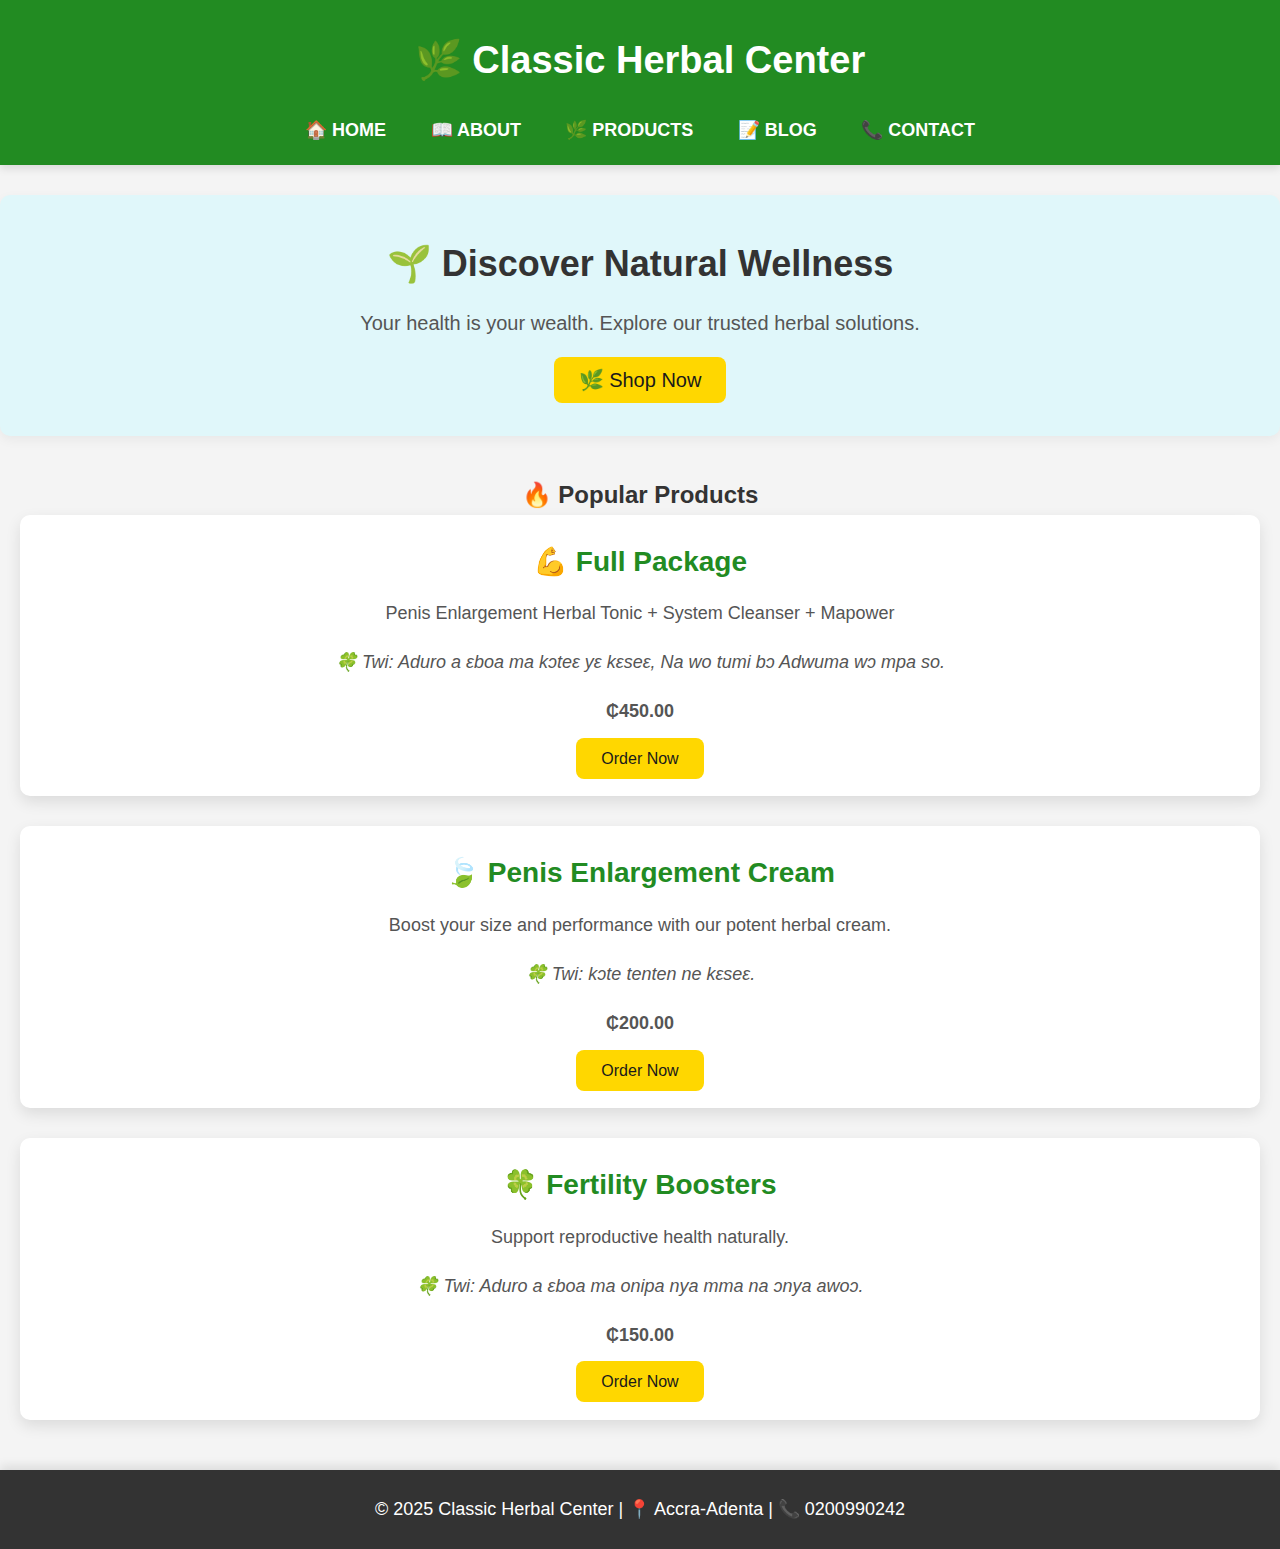
<file: index.html>
<!DOCTYPE html>
<html lang="en">
<head>
  <meta charset="UTF-8" />
  <meta name="viewport" content="width=device-width, initial-scale=1.0" />
  <meta name="description" content="Classic Herbal Center offers natural herbal solutions for men's health, including penis enlargement, fertility boosters, and system cleansing." />
  <title>Classic Herbal Center 🌿 | Home</title>
  <link rel="stylesheet" href="css/style.css" />
</head>
<body>
  <header>
    <h1>🌿 Classic Herbal Center</h1>
    <nav>
      <ul>
        <li><a href="index.html">🏠 Home</a></li>
        <li><a href="about.html">📖 About</a></li>
        <li><a href="products.html">🌿 Products</a></li>
        <li><a href="blog.html">📝 Blog</a></li>
        <li><a href="contact.html">📞 Contact</a></li>
      </ul>
    </nav>
  </header>

  <main>
    <section class="hero">
      <h2>🌱 Discover Natural Wellness</h2>
      <p>Your health is your wealth. Explore our trusted herbal solutions.</p>
      <a href="products.html" class="cta-button">🌿 Shop Now</a>
    </section>

    <section class="product-highlights">
      <h2>🔥 Popular Products</h2>

      <div class="product">
        <h3>💪 Full Package</h3>
        <p>Penis Enlargement Herbal Tonic + System Cleanser + Mapower</p>
        <p><em>🍀 Twi: Aduro a ɛboa ma kɔteɛ yɛ kɛseɛ, Na wo tumi bɔ Adwuma wɔ mpa so.</em></p>
        <p class="price">₵450.00</p>
        <a href="order.html?product=Full%20Package" class="order-btn">Order Now</a>
      </div>

      <div class="product">
        <h3>🍃 Penis Enlargement Cream</h3>
        <p>Boost your size and performance with our potent herbal cream.</p>
        <p><em>🍀 Twi: kɔte tenten ne kɛseɛ.</em></p>
        <p class="price">₵200.00</p>
        <a href="order.html?product=Penis%20Enlargement%20Cream" class="order-btn">Order Now</a>
      </div>

      <div class="product">
        <h3>🍀 Fertility Boosters</h3>
        <p>Support reproductive health naturally.</p>
        <p><em>🍀 Twi: Aduro a ɛboa ma onipa nya mma na ɔnya awoɔ.</em></p>
        <p class="price">₵150.00</p>
        <a href="order.html?product=Fertility%20Boosters" class="order-btn">Order Now</a>
      </div>
    </section>
  </main>

  <footer>
    <p>&copy; 2025 Classic Herbal Center | 📍 Accra-Adenta | 📞 0200990242</p>
  </footer>
</body>
</html>
</file>
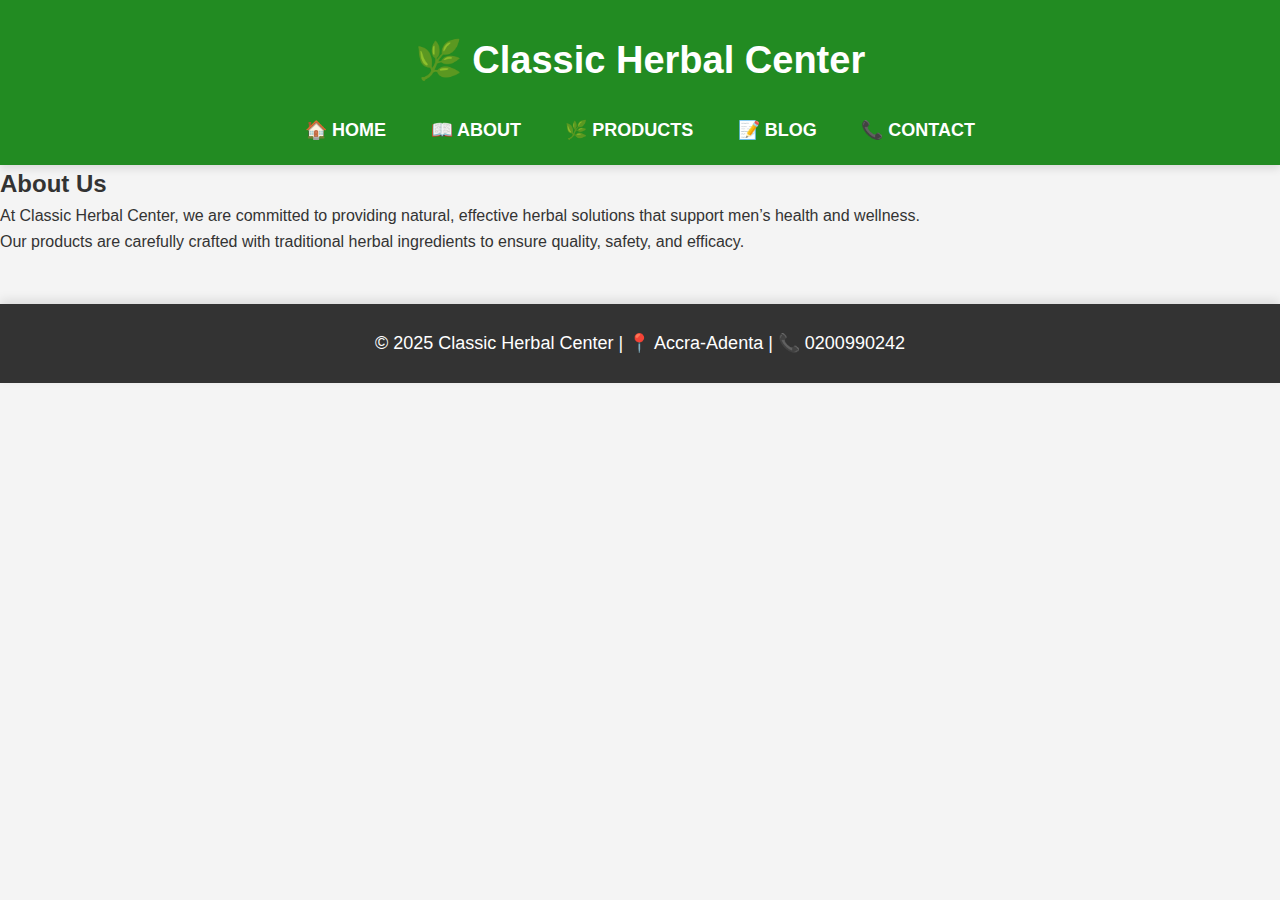
<file: about.html>
<!DOCTYPE html>
<html lang="en">
<head>
  <meta charset="UTF-8" />
  <meta name="viewport" content="width=device-width, initial-scale=1.0" />
  <meta name="description" content="Learn more about Classic Herbal Center, our mission, and values in providing natural herbal solutions." />
  <title>Classic Herbal Center 🌿 | About</title>
  <link rel="stylesheet" href="css/style.css" />
</head>
<body>
  <header>
    <h1>🌿 Classic Herbal Center</h1>
    <nav>
      <ul>
        <li><a href="index.html">🏠 Home</a></li>
        <li><a href="about.html">📖 About</a></li>
        <li><a href="products.html">🌿 Products</a></li>
        <li><a href="blog.html">📝 Blog</a></li>
        <li><a href="contact.html">📞 Contact</a></li>
      </ul>
    </nav>
  </header>

  <main>
    <section class="about">
      <h2>About Us</h2>
      <p>At Classic Herbal Center, we are committed to providing natural, effective herbal solutions that support men’s health and wellness.</p>
      <p>Our products are carefully crafted with traditional herbal ingredients to ensure quality, safety, and efficacy.</p>
    </section>
  </main>

  <footer>
    <p>&copy; 2025 Classic Herbal Center | 📍 Accra-Adenta | 📞 0200990242</p>
  </footer>
</body>
</html>
</file>
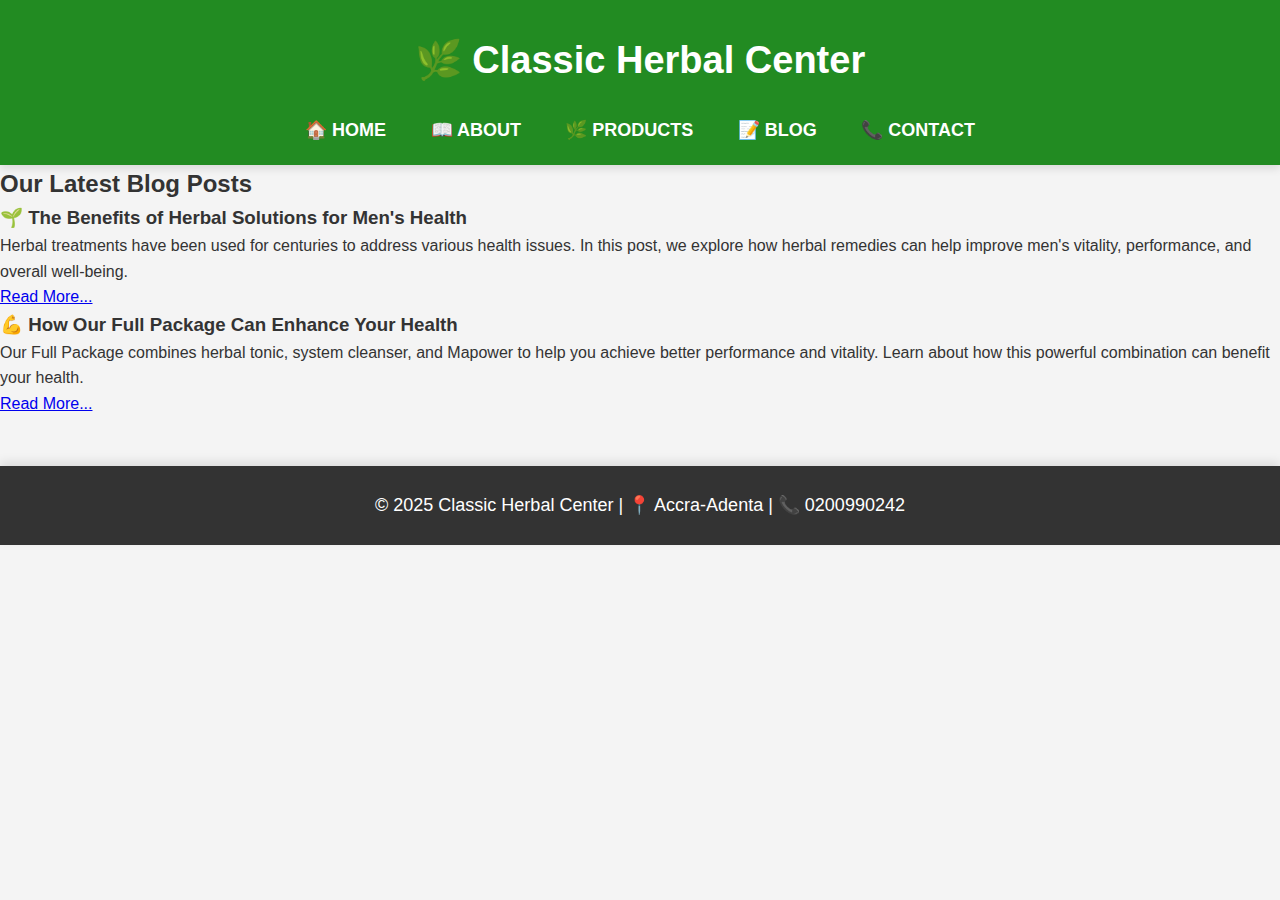
<file: contact.html>
<!DOCTYPE html>
<html lang="en">
<head>
  <meta charset="UTF-8" />
  <meta name="viewport" content="width=device-width, initial-scale=1.0" /> 
  <title>Classic Herbal Center 🌿 | Blog</title>
  <link rel="stylesheet" href="css/style.css" />
</head>
<body>
  <header>
    <h1>🌿 Classic Herbal Center</h1>
    <nav>
      <ul>
        <li><a href="index.html">🏠 Home</a></li>
        <li><a href="about.html">📖 About</a></li>
        <li><a href="products.html">🌿 Products</a></li>
        <li><a href="blog.html">📝 Blog</a></li>
        <li><a href="contact.html">📞 Contact</a></li>
      </ul>
    </nav>
  </header>

  <main>
    <section class="blog-section">
      <h2>Our Latest Blog Posts</h2>
      <div class="blog-post">
        <h3>🌱 The Benefits of Herbal Solutions for Men's Health</h3>
        <p>Herbal treatments have been used for centuries to address various health issues. In this post, we explore how herbal remedies can help improve men's vitality, performance, and overall well-being.</p>
        <a href="#">Read More...</a>
      </div>

      <div class="blog-post">
        <h3>💪 How Our Full Package Can Enhance Your Health</h3>
        <p>Our Full Package combines herbal tonic, system cleanser, and Mapower to help you achieve better performance and vitality. Learn about how this powerful combination can benefit your health.</p>
        <a href="#">Read More...</a>
      </div>
    </section>
  </main>

  <footer>
    <p>&copy; 2025 Classic Herbal Center | 📍 Accra-Adenta | 📞 0200990242</p>
  </footer>
</body>
</html>
</file>
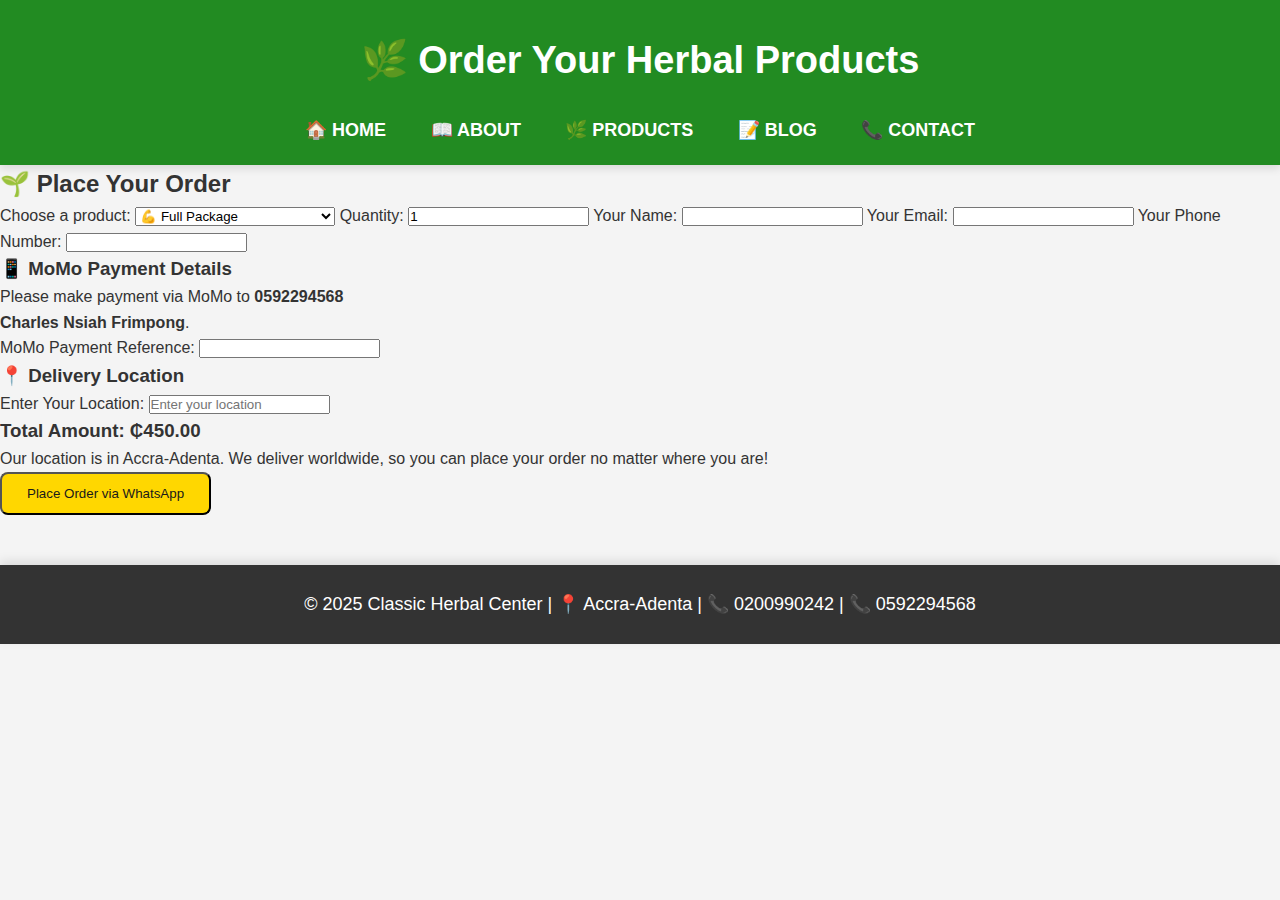
<file: order.html>
<!DOCTYPE html>
<html lang="en">
<head>
  <meta charset="UTF-8" />
  <meta name="viewport" content="width=device-width, initial-scale=1.0" />
  <title>Order | Classic Herbal Center 🌿</title>
  <link rel="stylesheet" href="css/style.css" />
  <script>
    function calculateTotal() {
      const productPrices = {
        'Full Package': 450.00,
        'Penis Enlargement Cream': 200.00,
        'Fertility Boosters': 150.00,
        'Strong and Hard Penis': 250.00
      };

      const selectedProduct = document.getElementById('product').value;
      const quantity = document.getElementById('quantity').value;
      const basePrice = productPrices[selectedProduct];
      const totalAmount = basePrice * quantity;
      document.getElementById('total-amount').textContent = '₵' + totalAmount.toFixed(2);
    }

    function sendToWhatsApp() {
      const product = document.getElementById('product').value;
      const quantity = document.getElementById('quantity').value;
      const name = document.getElementById('name').value;
      const email = document.getElementById('email').value;
      const phone = document.getElementById('phone').value;
      const momoRef = document.getElementById('momo-reference').value;
      const location = document.getElementById('location').value;

      const message = `*Classic Herbal Order* 🌿%0A%0A` +
        `📦 *Product:* ${product}%0A` +
        `🔢 *Quantity:* ${quantity}%0A` +
        `👤 *Name:* ${name}%0A` +
        `📧 *Email:* ${email}%0A` +
        `📞 *Phone:* ${phone}%0A` +
        `📍 *Location:* ${location}%0A` +
        `💰 *MoMo Ref:* ${momoRef}`;

      const phoneNumber = "233592294568"; // WhatsApp number in international format (without +)
      const url = `https://wa.me/${phoneNumber}?text=${message}`;
      window.open(url, '_blank');
    }

    window.onload = calculateTotal;
  </script>
</head>
<body>
  <header>
    <h1>🌿 Order Your Herbal Products</h1>
    <nav>
      <ul>
        <li><a href="index.html">🏠 Home</a></li>
        <li><a href="about.html">📖 About</a></li>
        <li><a href="products.html">🌿 Products</a></li>
        <li><a href="blog.html">📝 Blog</a></li>
        <li><a href="contact.html">📞 Contact</a></li>
      </ul>
    </nav>
  </header>

  <main>
    <section>
      <h2>🌱 Place Your Order</h2>
      <form onsubmit="sendToWhatsApp(); return false;">
        <label for="product">Choose a product:</label>
        <select name="product" id="product" onchange="calculateTotal()">
          <option value="Full Package">💪 Full Package</option>
          <option value="Penis Enlargement Cream">🍃 Penis Enlargement Cream</option>
          <option value="Fertility Boosters">🍀 Fertility Boosters</option>
          <option value="Strong and Hard Penis">💪 Strong and Hard Penis</option>
        </select>

        <label for="quantity">Quantity:</label>
        <input type="number" id="quantity" name="quantity" min="1" value="1" required onchange="calculateTotal()" />

        <label for="name">Your Name:</label>
        <input type="text" id="name" name="name" required />

        <label for="email">Your Email:</label>
        <input type="email" id="email" name="email" required />

        <label for="phone">Your Phone Number:</label>
        <input type="text" id="phone" name="phone" required />

        <h3>📱 MoMo Payment Details</h3>
        <p>Please make payment via MoMo to <strong>0592294568</strong><br>
        <strong>Charles Nsiah Frimpong</strong>.</p>
        <label for="momo-reference">MoMo Payment Reference:</label>
        <input type="text" id="momo-reference" name="momo-reference" required />

        <h3>📍 Delivery Location</h3>
        <label for="location">Enter Your Location:</label>
        <input type="text" id="location" name="location" required placeholder="Enter your location" />

        <h3>Total Amount: <span id="total-amount">₵450.00</span></h3>

        <p>Our location is in Accra-Adenta. We deliver worldwide, so you can place your order no matter where you are!</p>

        <button type="submit" class="order-btn">Place Order via WhatsApp</button>
      </form>
    </section>
  </main>

  <footer>
    <p>&copy; 2025 Classic Herbal Center | 📍 Accra-Adenta | 📞 0200990242 | 📞 0592294568</p>
  </footer>
</body>
</html>
</file>
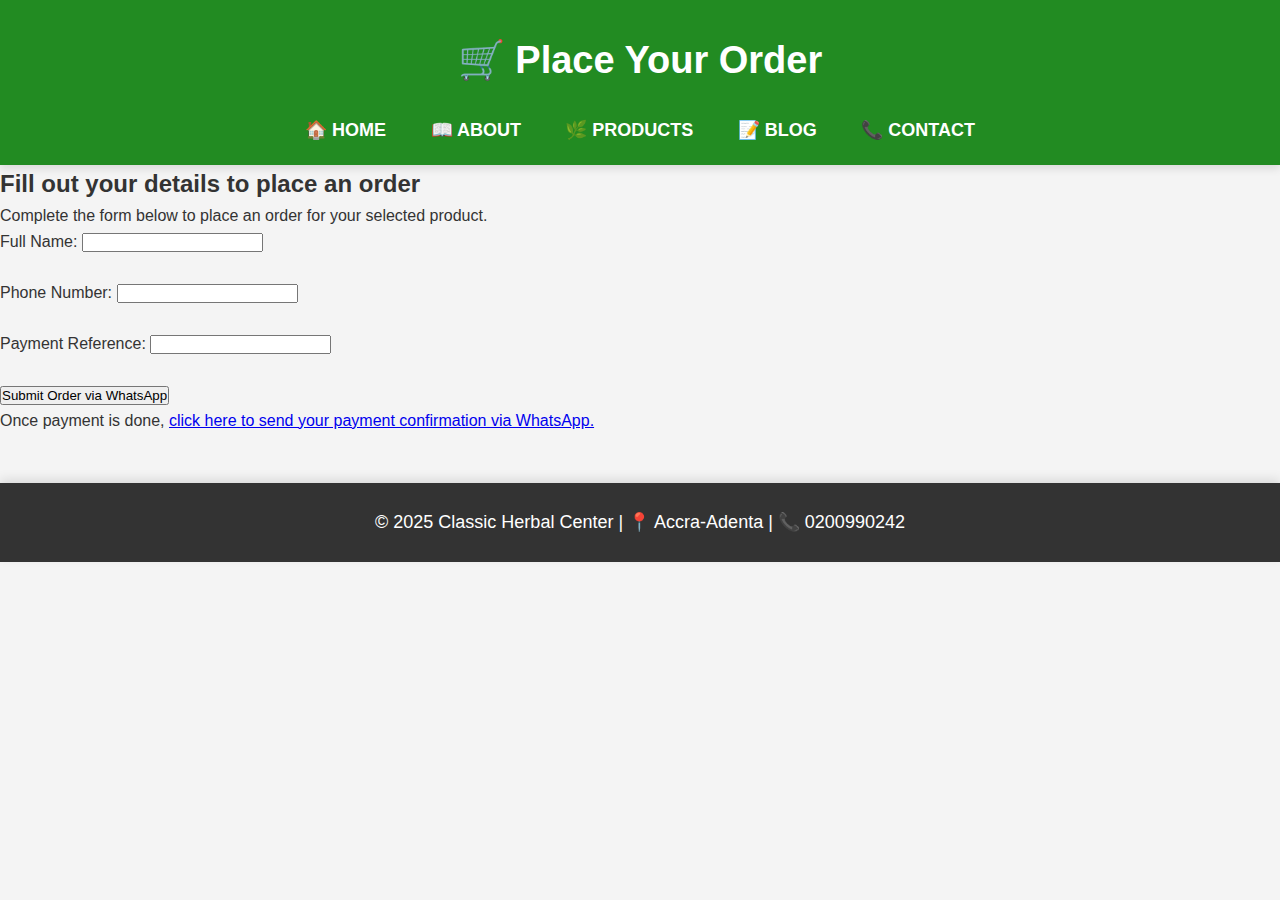
<file: place-order.html>
<!DOCTYPE html>
<html lang="en">
<head>
  <meta charset="UTF-8" />
  <meta name="viewport" content="width=device-width, initial-scale=1.0" />
  <title>Order Products | Classic Herbal Center 🛒</title>
  <link rel="stylesheet" href="css/style.css" />
</head>
<body>
  <header>
    <h1>🛒 Place Your Order</h1>
    <nav>
      <ul>
        <li><a href="index.html">🏠 Home</a></li>
        <li><a href="about.html">📖 About</a></li>
        <li><a href="products.html">🌿 Products</a></li>
        <li><a href="blog.html">📝 Blog</a></li>
        <li><a href="contact.html">📞 Contact</a></li>
      </ul>
    </nav>
  </header>

  <main>
    <section>
      <h2>Fill out your details to place an order</h2>
      <p>Complete the form below to place an order for your selected product.</p>

      <form action="order_submit.php" method="POST">
        <label for="name">Full Name:</label>
        <input type="text" id="name" name="name" required><br><br>

        <label for="phone">Phone Number:</label>
        <input type="text" id="phone" name="phone" required><br><br>

        <label for="payment_reference">Payment Reference:</label>
        <input type="text" id="payment_reference" name="payment_reference" required><br><br>

        <button type="submit">Submit Order via WhatsApp</button>
      </form>

      <p>Once payment is done, <a href="https://wa.me/233200990242?text=Hi%2C%20I%20have%20paid%20for%20the%20following%20order%3A%0AName%3A%20[Your%20Name]%0AProduct%3A%20[Selected%20Product]%0APhone%20Number%3A%20[Your%20Phone%20Number]%0APayment%20Screenshot%3A%20[Attach%20your%20screenshot]" target="_blank">click here to send your payment confirmation via WhatsApp.</a></p>
    </section>
  </main>

  <footer>
    <p>&copy; 2025 Classic Herbal Center | 📍 Accra-Adenta | 📞 0200990242</p>
  </footer>
</body>
</html>
</file>
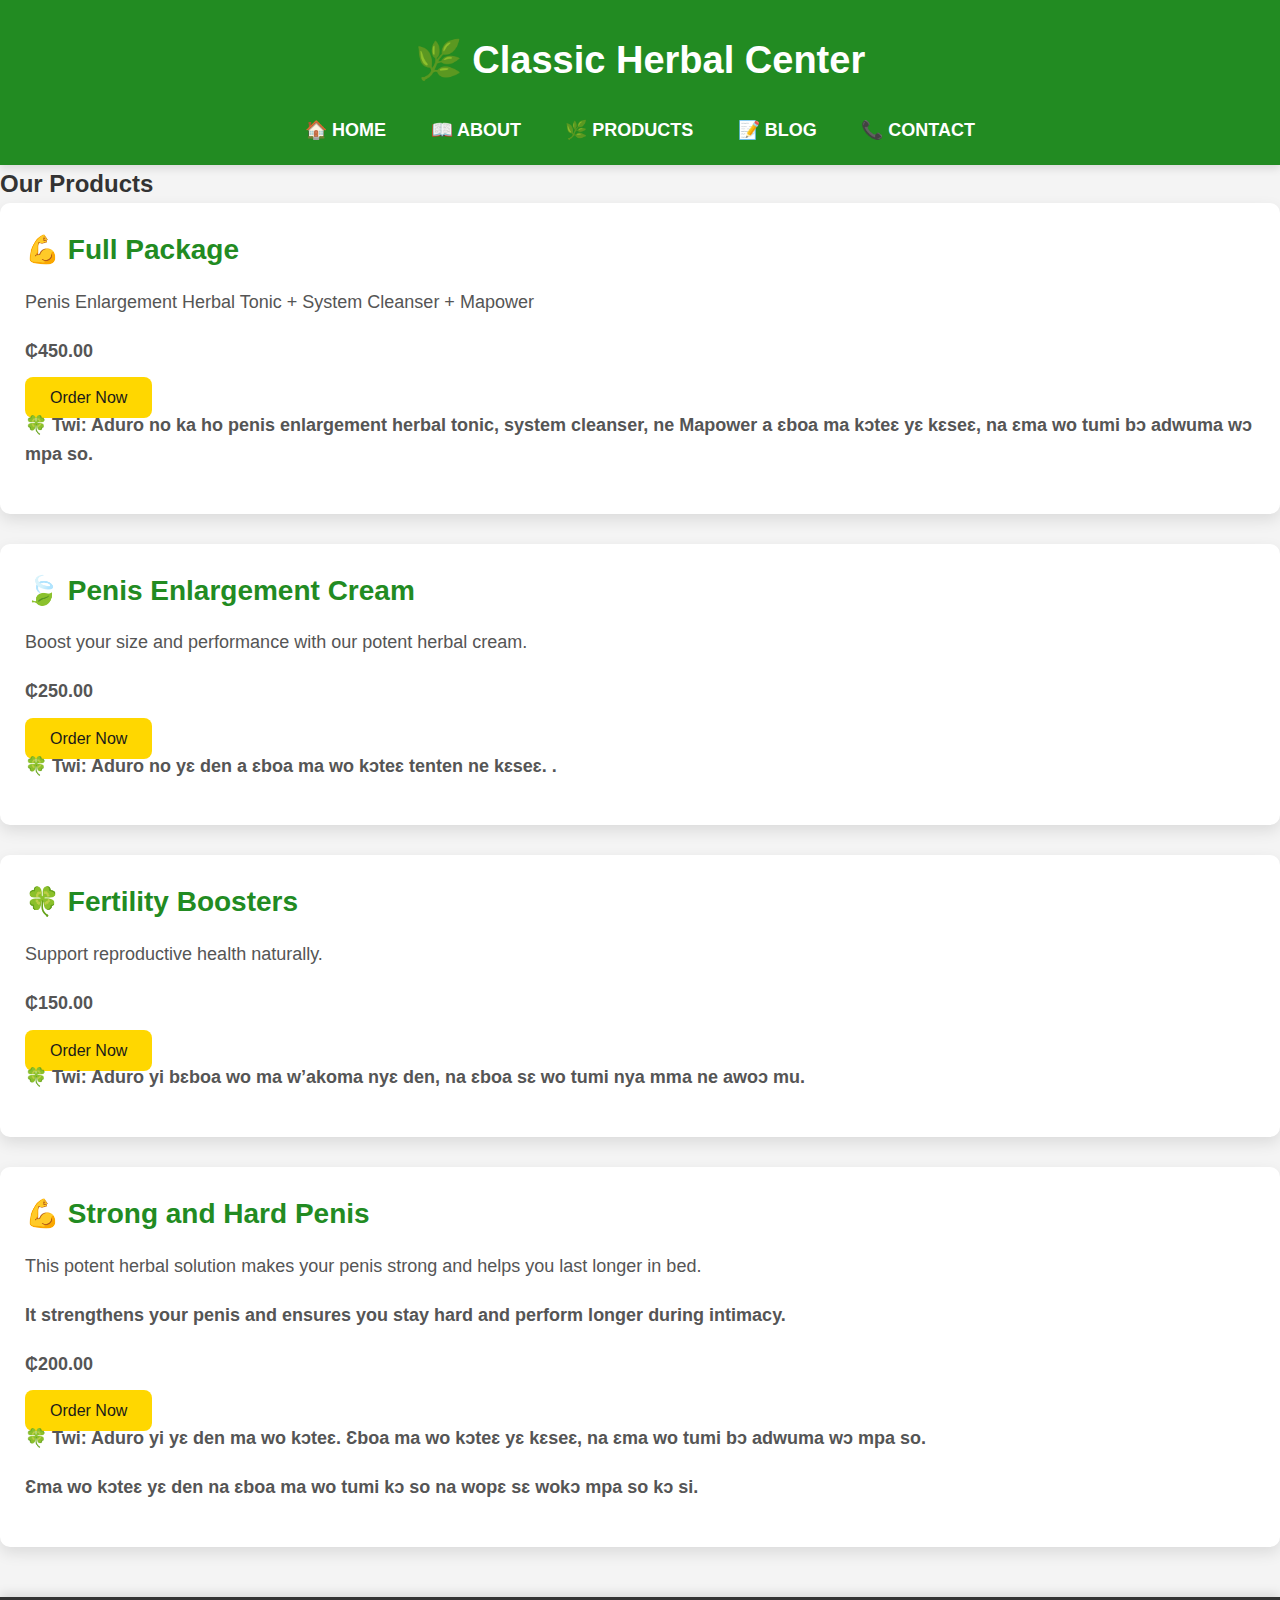
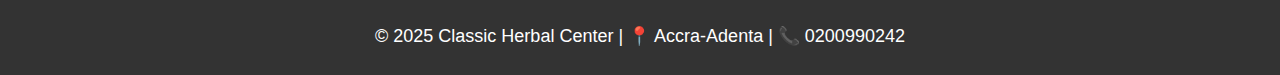
<file: products.html>
<!DOCTYPE html>
<html lang="en">
<head>
  <meta charset="UTF-8" />
  <meta name="viewport" content="width=device-width, initial-scale=1.0" />
  <meta name="description" content="Explore our natural herbal products at Classic Herbal Center, including penis enlargement, fertility boosters, and system cleansers." />
  <title>Classic Herbal Center 🌿 | Products</title>
  <link rel="stylesheet" href="css/style.css" />
</head>
<body>
  <header>
    <h1>🌿 Classic Herbal Center</h1>
    <nav>
      <ul>
        <li><a href="index.html">🏠 Home</a></li>
        <li><a href="about.html">📖 About</a></li>
        <li><a href="products.html">🌿 Products</a></li>
        <li><a href="blog.html">📝 Blog</a></li>
        <li><a href="contact.html">📞 Contact</a></li>
      </ul>
    </nav>
  </header>

  <main>
    <section class="product-list">
      <h2>Our Products</h2>

      <div class="product">
        <h3>💪 Full Package</h3>
        <p>Penis Enlargement Herbal Tonic + System Cleanser + Mapower</p>
        <p class="price">₵450.00</p>
        <a href="order.html?product=Full%20Package" class="order-btn">Order Now</a>

        <!-- Twi Translation for Full Package -->
        <p><strong>🍀 Twi: Aduro no ka ho penis enlargement herbal tonic, system cleanser, ne Mapower a ɛboa ma kɔteɛ yɛ kɛseɛ, na ɛma wo tumi bɔ adwuma wɔ mpa so.</strong></p>
      </div>

      <div class="product">
        <h3>🍃 Penis Enlargement Cream</h3>
        <p>Boost your size and performance with our potent herbal cream.</p>
        <p class="price">₵250.00</p>
        <a href="order.html?product=Penis%20Enlargement%20Cream" class="order-btn">Order Now</a>

        <!-- Twi Translation for Penis Enlargement Cream -->
        <p><strong>🍀 Twi: Aduro no yɛ den a ɛboa ma wo kɔteɛ tenten ne kɛseɛ. .</strong></p>
      </div>

      <div class="product">
        <h3>🍀 Fertility Boosters</h3>
        <p>Support reproductive health naturally.</p>
        <p class="price">₵150.00</p>
        <a href="order.html?product=Fertility%20Boosters" class="order-btn">Order Now</a>

        <!-- Twi Translation for Fertility Boosters -->
        <p><strong>🍀 Twi: Aduro yi bɛboa wo ma w’akoma nyɛ den, na ɛboa sɛ wo tumi nya mma ne awoɔ mu.</strong></p>
      </div>

      <!-- New Product: Strong and Hard Penis -->
      <div class="product">
        <h3>💪 Strong and Hard Penis</h3>
        <p>This potent herbal solution makes your penis strong and helps you last longer in bed.</p>
        <p><strong>It strengthens your penis and ensures you stay hard and perform longer during intimacy.</strong></p>
        <p class="price">₵200.00</p>
        <a href="order.html?product=Strong%20and%20Hard%20Penis" class="order-btn">Order Now</a>

        <!-- Twi Translation for Strong and Hard Penis -->
        <p><strong>🍀 Twi: Aduro yi yɛ den ma wo kɔteɛ. Ɛboa ma wo kɔteɛ yɛ kɛseɛ, na ɛma wo tumi bɔ adwuma wɔ mpa so.</strong></p>
        <p><strong>Ɛma wo kɔteɛ yɛ den na ɛboa ma wo tumi kɔ so na wopɛ sɛ wokɔ mpa so kɔ si.</strong></p>
      </div>
    </section>
  </main>

  <footer>
    <p>&copy; 2025 Classic Herbal Center | 📍 Accra-Adenta | 📞 0200990242</p>
  </footer>
</body>
</html>
</file>
<file: css/style.css>
/* Reset some default styles */
* {
  margin: 0;
  padding: 0;
  box-sizing: border-box;
  font-family: Arial, sans-serif;
}

/* Body styling */
body {
  background-color: #f4f4f4;
  color: #333;
  line-height: 1.6;
}

/* Header styling */
header {
  background-color: #228B22; /* Dark green */
  padding: 20px 0;
  text-align: center;
  display: flex;
  justify-content: center;
  align-items: center;
  flex-direction: column;
  box-shadow: 0 4px 8px rgba(0, 0, 0, 0.1);
}

.logo {
  width: 100px; /* Adjust logo size */
  height: auto;
  margin-bottom: 15px;
}

h1 {
  color: #fff;
  font-size: 38px;
  margin: 10px 0;
}

nav ul {
  list-style: none;
  margin-top: 15px;
  padding: 0;
}

nav ul li {
  display: inline-block;
  margin: 0 20px;
}

nav ul li a {
  color: #fff;
  text-decoration: none;
  font-size: 18px;
  text-transform: uppercase;
  font-weight: bold;
  transition: color 0.3s ease, transform 0.2s ease;
}

nav ul li a:hover {
  color: #FFD700; /* Yellow on hover */
  transform: scale(1.1);
}

/* Hero section styling */
.hero {
  background-color: #e0f7fa;
  padding: 40px 20px;
  border-radius: 10px;
  margin-top: 30px;
  text-align: center;
  box-shadow: 0 4px 12px rgba(0, 0, 0, 0.05);
}

.hero h2 {
  font-size: 36px;
  margin-bottom: 15px;
  font-weight: bold;
  color: #333;
}

.hero p {
  font-size: 20px;
  margin-bottom: 25px;
  color: #555;
}

.cta-button {
  background-color: #FFD700;
  color: #1A1A1A;
  padding: 12px 25px;
  text-decoration: none;
  font-size: 20px;
  border-radius: 8px;
  transition: background-color 0.3s ease, transform 0.2s ease;
}

.cta-button:hover {
  background-color: #ffb300;
  transform: scale(1.05);
}

/* Product Highlights section */
.product-highlights {
  margin-top: 40px;
  text-align: center;
  padding: 0 20px;
}

.product {
  background-color: #fff;
  padding: 25px;
  margin-bottom: 30px;
  border-radius: 10px;
  box-shadow: 0 6px 15px rgba(0, 0, 0, 0.1);
  transition: box-shadow 0.3s ease;
}

.product h3 {
  font-size: 28px;
  margin-bottom: 15px;
  color: #228B22;
  font-weight: bold;
}

.product p {
  font-size: 18px;
  margin-bottom: 20px;
  color: #555;
}

.price {
  font-size: 22px;
  font-weight: bold;
  color: #228B22;
  margin-bottom: 20px;
}

.order-btn {
  background-color: #FFD700;
  color: #1A1A1A;
  padding: 12px 25px;
  text-decoration: none;
  border-radius: 8px;
  transition: background-color 0.3s ease, transform 0.2s ease;
}

.order-btn:hover {
  background-color: #ffb300;
  transform: scale(1.05);
}

/* About Section Styling */
.about-section {
  padding: 60px 20px;
  text-align: center;
  background-color: #fff;
  border-radius: 10px;
  margin-top: 50px;
  box-shadow: 0 6px 12px rgba(0, 0, 0, 0.05);
}

.about-section h2 {
  font-size: 38px;
  margin-bottom: 25px;
  color: #228B22;
  font-weight: bold;
}

.about-section p {
  font-size: 20px;
  margin-bottom: 30px;
  color: #555;
}

.about-section h3 {
  font-size: 26px;
  margin: 30px 0;
  color: #333;
}

.about-section ul {
  list-style-type: none;
  padding: 0;
}

.about-section ul li {
  font-size: 18px;
  margin: 15px 0;
  color: #555;
}

.about-section ul li::before {
  content: "🍃 ";
  font-size: 20px;
  color: #228B22;
}

/* Footer styling */
footer {
  background-color: #333;
  color: #fff;
  padding: 25px;
  text-align: center;
  margin-top: 50px;
  box-shadow: 0 -4px 10px rgba(0, 0, 0, 0.1);
}

footer p {
  font-size: 18px;
  line-height: 1.6;
}
</file>
